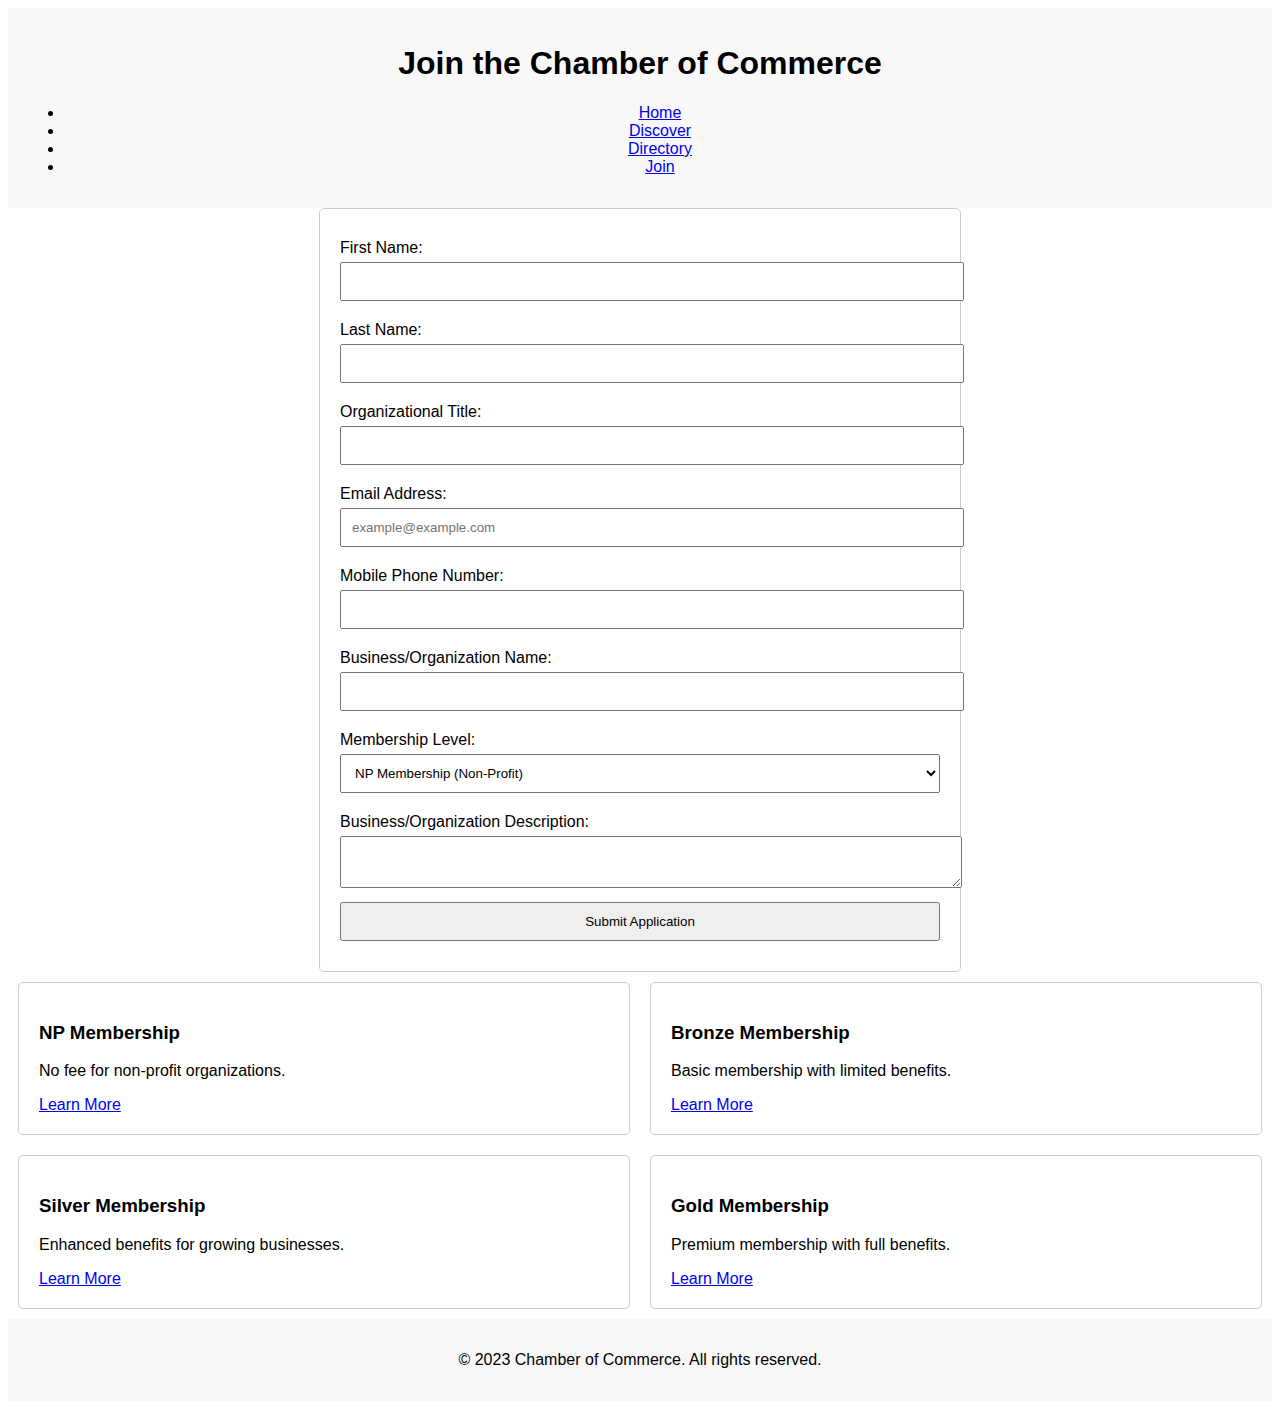
<file: join.html>
<!DOCTYPE html>
<html lang="en">
<head>
    <meta charset="UTF-8">
    <meta name="viewport" content="width=device-width, initial-scale=1.0">
    <title>Join the Chamber of Commerce</title>
    <link rel="stylesheet" href="chamber/css/join.css"> 
    <script src="chamber/js/join.js" defer></script> 
</head>
<body>
    <header>
        <h1>Join the Chamber of Commerce</h1>
        <nav>
            <ul>
                <li><a href="index.html">Home</a></li>
                <li><a href="discover.html">Discover</a></li>
                <li><a href="directory.html">Directory</a></li>
                <li><a href="join.html">Join</a></li>
            </ul>
        </nav>
    </header>

    <main>
        <!-- Start of the form -->
        <form action="/chamber/thankyou.html" method="get">
            <label for="first-name">First Name:</label>
            <input type="text" id="first-name" name="first-name" title="Applicant's First Name" required autocomplete="given-name">

            <label for="last-name">Last Name:</label>
            <input type="text" id="last-name" name="last-name" title="Applicant's Last Name" required autocomplete="family-name">

            <label for="org-title">Organizational Title:</label>
            <input type="text" id="org-title" name="org-title" title="Organizational Title" pattern="[A-Za-z\s-]{7,}" autocomplete="organization-title">

            <label for="email">Email Address:</label>
            <input type="email" id="email" name="email" title="Email Address" required autocomplete="email" placeholder="example@example.com">

            <label for="phone">Mobile Phone Number:</label>
            <input type="tel" id="phone" name="phone" title="Mobile Phone Number" required autocomplete="tel">

            <label for="business-name">Business/Organization Name:</label>
            <input type="text" id="business-name" name="business-name" title="Business Name" required autocomplete="organization">

            <label for="membership-level">Membership Level:</label>
            <select id="membership-level" name="membership-level">
                <option value="NP">NP Membership (Non-Profit)</option>
                <option value="Bronze">Bronze Membership</option>
                <option value="Silver">Silver Membership</option>
                <option value="Gold">Gold Membership</option>
            </select>

            <label for="description">Business/Organization Description:</label>
            <textarea id="description" name="description" title="Description"></textarea>

            <input type="hidden" id="timestamp" name="timestamp" value="<?php echo date('Y-m-d H:i:s'); ?>">

            <!-- Submit button -->
            <input type="submit" value="Submit Application">
        </form>
        <!-- End of the form -->

        <div class="membership-cards">
            <div class="card" id="np-card">
                <h3>NP Membership</h3>
                <p>No fee for non-profit organizations.</p>
                <a href="#" onclick="openModal('np-modal')">Learn More</a>
            </div>
            <div class="card" id="bronze-card">
                <h3>Bronze Membership</h3>
                <p>Basic membership with limited benefits.</p>
                <a href="#" onclick="openModal('bronze-modal')">Learn More</a>
            </div>
            <div class="card" id="silver-card">
                <h3>Silver Membership</h3>
                <p>Enhanced benefits for growing businesses.</p>
                <a href="#" onclick="openModal('silver-modal')">Learn More</a>
            </div>
            <div class="card" id="gold-card">
                <h3>Gold Membership</h3>
                <p>Premium membership with full benefits.</p>
                <a href="#" onclick="openModal('gold-modal')">Learn More</a>
            </div>
        </div>

        <!-- Modals -->
        <div id="np-modal" class="modal">
            <div class="modal-content">
                <span class="close" onclick="closeModal('np-modal')">&times;</span>
                <h2>NP Membership Benefits</h2>
                <p>Details about NP Membership benefits...</p>
            </div>
        </div>
        <div id="bronze-modal" class="modal">
            <div class="modal-content">
                <span class="close" onclick="closeModal('bronze-modal')">&times;</span>
                <h2>Bronze Membership Benefits</h2>
                <p>Details about Bronze Membership benefits...</p>
            </div>
        </div>
        <div id="silver-modal" class="modal">
            <div class="modal-content">
                <span class="close" onclick="closeModal('silver-modal')">&times;</span>
                <h2>Silver Membership Benefits</h2>
                <p>Details about Silver Membership benefits...</p>
            </div>
        </div>
        <div id="gold-modal" class="modal">
            <div class="modal-content">
                <span class="close" onclick="closeModal('gold-modal')">&times;</span>
                <h2>Gold Membership Benefits</h2>
                <p>Details about Gold Membership benefits...</p>
            </div>
        </div>
    </main>

    <footer>
        <p>&copy; 2023 Chamber of Commerce. All rights reserved.</p>
    </footer>
</body>
</html>
</file>
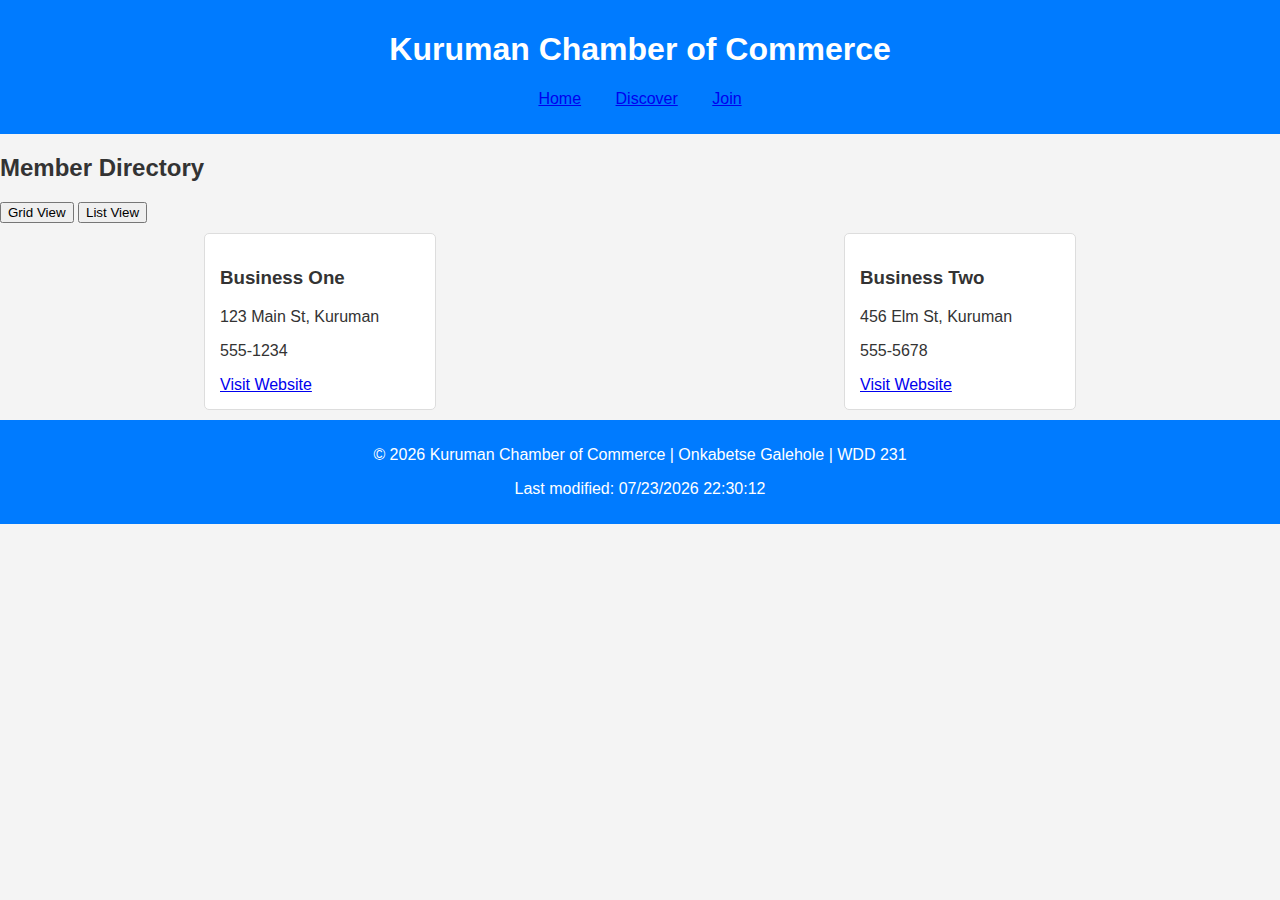
<file: chamber/directory.html>
<!DOCTYPE html>
<html lang="en">
<head>
    <meta charset="UTF-8">
    <meta name="viewport" content="width=device-width, initial-scale=1.0">
    <title>Kuruman Chamber of Commerce Directory</title>
    <meta name="description" content="Directory of local businesses in Kuruman featuring 7+ member organizations with grid and list viewing options.">
    <meta name="author" content="Onkabetse Galehole">
    <link rel="icon" href="images/favicon.ico" type="image/x-icon">
    <meta property="og:title" content="Kuruman Chamber of Commerce Directory">
    <meta property="og:description" content="Explore local businesses in Kuruman.">
    <meta property="og:image" content="images/your-image.jpg">
    <meta property="og:url" content="http://yourwebsite.com/directory.html">
    <link rel="stylesheet" href="css/styles.css">
    <link rel="stylesheet" href="css/styles.css">
</head>
<body>
    <header>
        <h1>Kuruman Chamber of Commerce</h1>
        <nav aria-label="Main navigation">
            <ul class="nav-links">
                <li><a href="index.html">Home</a></li>
                <li><a href="discover.html">Discover</a></li>
                <li><a href="join.html">Join</a></li>
            </ul>
        </nav>
    </header>

    <main>
        <h2>Member Directory</h2>
        <div id="view-toggle">
            <button id="grid-view">Grid View</button>
            <button id="list-view">List View</button>
        </div>
        <div id="members-container" class="grid-view"></div>
    </main>

    <footer>
        <p>&copy; <span id="current-year"></span> Kuruman Chamber of Commerce | Onkabetse Galehole | WDD 231</p>
        <p>Last modified: <span id="last-modified"></span></p>
    </footer>

    <script src="js/scripts.js"></script>
</body>
</html>
</file>
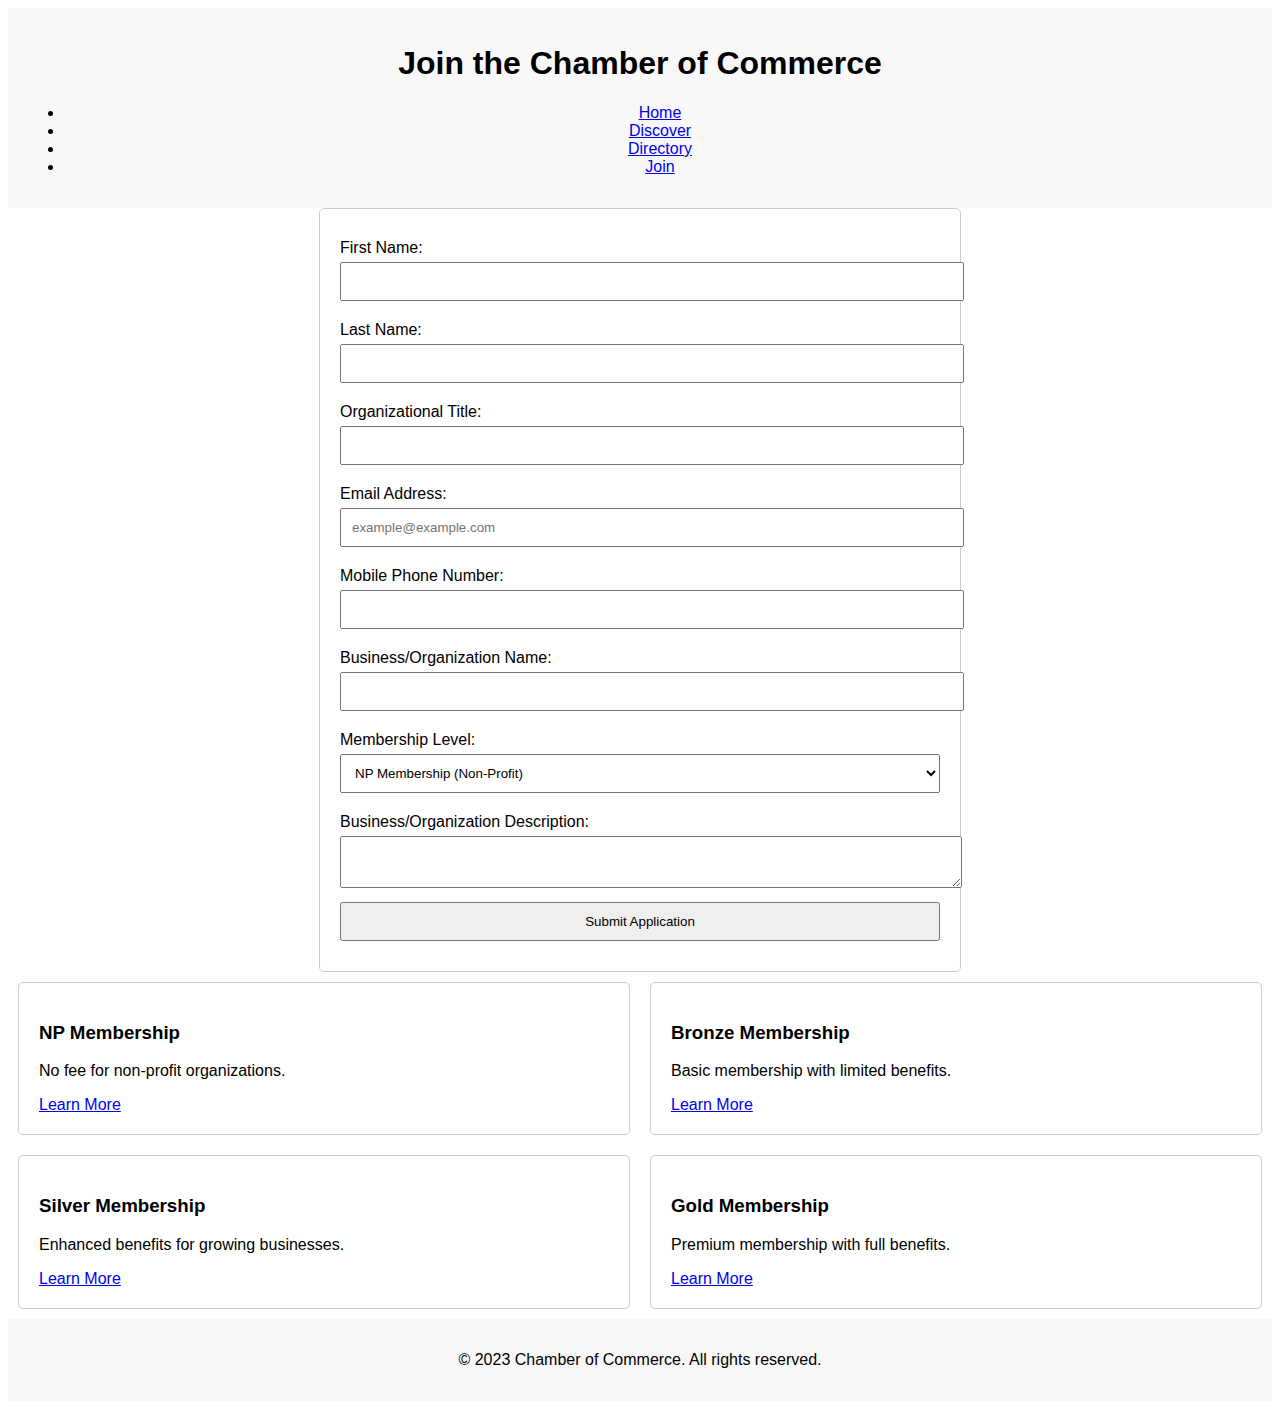
<file: chamber/join.html>
<!DOCTYPE html>
<html lang="en">
<head>
    <meta charset="UTF-8">
    <meta name="viewport" content="width=device-width, initial-scale=1.0">
    <title>Join the Chamber of Commerce</title>
    <link rel="stylesheet" href="/chamber/join.css"> 
    <script src="" defer></script> 
</head>
<body>
    <header>
        <h1>Join the Chamber of Commerce</h1>
        <nav>
            <ul>
                <li><a href="index.html">Home</a></li>
                <li><a href="discover.html">Discover</a></li>
                <li><a href="directory.html">Directory</a></li>
                <li><a href="join.html">Join</a></li>
            </ul>
        </nav>
    </header>

    <main>
        <!-- Start of the form -->
        <form action="thankyou.html" method="get">
            <label for="first-name">First Name:</label>
            <input type="text" id="first-name" name="first-name" title="Applicant's First Name" required autocomplete="given-name">

            <label for="last-name">Last Name:</label>
            <input type="text" id="last-name" name="last-name" title="Applicant's Last Name" required autocomplete="family-name">

            <label for="org-title">Organizational Title:</label>
            <input type="text" id="org-title" name="org-title" title="Organizational Title" pattern="[A-Za-z\s-]{7,}" autocomplete="organization-title">

            <label for="email">Email Address:</label>
            <input type="email" id="email" name="email" title="Email Address" required autocomplete="email" placeholder="example@example.com">

            <label for="phone">Mobile Phone Number:</label>
            <input type="tel" id="phone" name="phone" title="Mobile Phone Number" required autocomplete="tel">

            <label for="business-name">Business/Organization Name:</label>
            <input type="text" id="business-name" name="business-name" title="Business Name" required autocomplete="organization">

            <label for="membership-level">Membership Level:</label>
            <select id="membership-level" name="membership-level">
                <option value="NP">NP Membership (Non-Profit)</option>
                <option value="Bronze">Bronze Membership</option>
                <option value="Silver">Silver Membership</option>
                <option value="Gold">Gold Membership</option>
            </select>

            <label for="description">Business/Organization Description:</label>
            <textarea id="description" name="description" title="Description"></textarea>

            <input type="hidden" id="timestamp" name="timestamp" value="<?php echo date('Y-m-d H:i:s'); ?>">

            <!-- Submit button -->
            <input type="submit" value="Submit Application">
        </form>
        <!-- End of the form -->

        <div class="membership-cards">
            <div class="card" id="np-card">
                <h3>NP Membership</h3>
                <p>No fee for non-profit organizations.</p>
                <a href="#" onclick="openModal('np-modal')">Learn More</a>
            </div>
            <div class="card" id="bronze-card">
                <h3>Bronze Membership</h3>
                <p>Basic membership with limited benefits.</p>
                <a href="#" onclick="openModal('bronze-modal')">Learn More</a>
            </div>
            <div class="card" id="silver-card">
                <h3>Silver Membership</h3>
                <p>Enhanced benefits for growing businesses.</p>
                <a href="#" onclick="openModal('silver-modal')">Learn More</a>
            </div>
            <div class="card" id="gold-card">
                <h3>Gold Membership</h3>
                <p>Premium membership with full benefits.</p>
                <a href="#" onclick="openModal('gold-modal')">Learn More</a>
            </div>
        </div>

        <!-- Modals -->
        <div id="np-modal" class="modal">
            <div class="modal-content">
                <span class="close" onclick="closeModal('np-modal')">&times;</span>
                <h2>NP Membership Benefits</h2>
                <p>Details about NP Membership benefits...</p>
            </div>
        </div>
        <div id="bronze-modal" class="modal">
            <div class="modal-content">
                <span class="close" onclick="closeModal('bronze-modal')">&times;</span>
                <h2>Bronze Membership Benefits</h2>
                <p>Details about Bronze Membership benefits...</p>
            </div>
        </div>
        <div id="silver-modal" class="modal">
            <div class="modal-content">
                <span class="close" onclick="closeModal('silver-modal')">&times;</span>
                <h2>Silver Membership Benefits</h2>
                <p>Details about Silver Membership benefits...</p>
            </div>
        </div>
        <div id="gold-modal" class="modal">
            <div class="modal-content">
                <span class="close" onclick="closeModal('gold-modal')">&times;</span>
                <h2>Gold Membership Benefits</h2>
                <p>Details about Gold Membership benefits...</p>
            </div>
        </div>
    </main>

    <footer>
        <p>&copy; 2023 Chamber of Commerce. All rights reserved.</p>
    </footer>
</body>
</html>
</file>
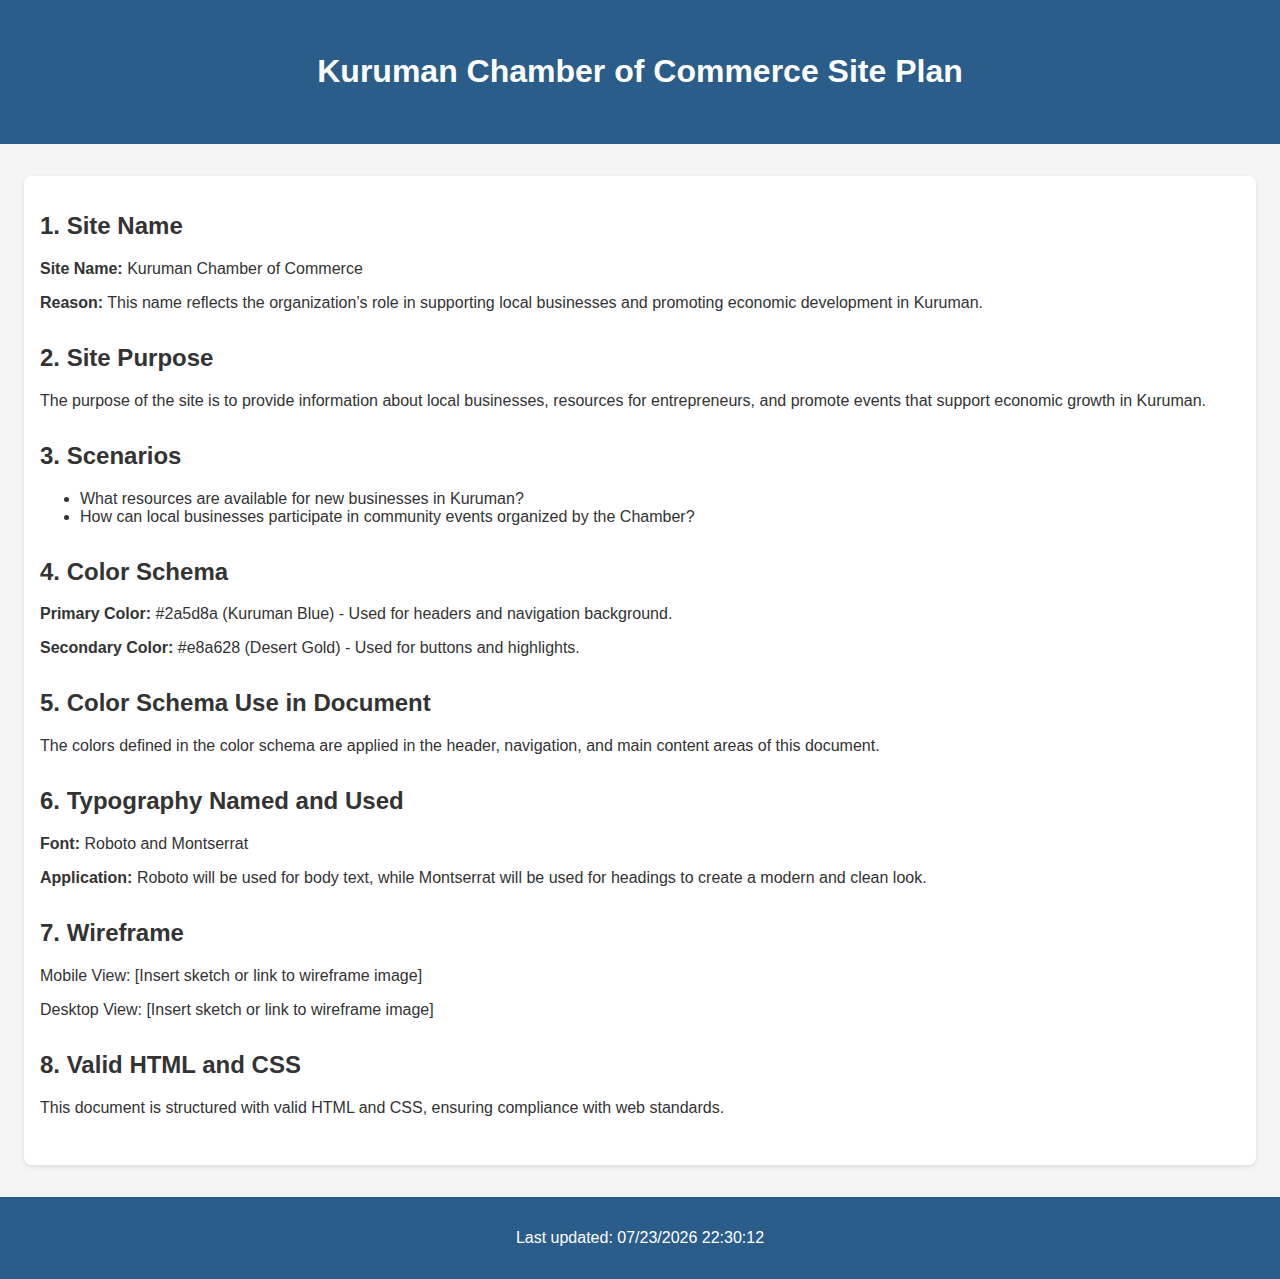
<file: chamber/siteplan.html>
<!DOCTYPE html>
<html lang="en">
<head>
    <meta charset="UTF-8">
    <meta name="viewport" content="width=device-width, initial-scale=1.0">
    <title>Kuruman Chamber of Commerce - Site Plan</title>
    <meta name="description" content="Site plan for the Kuruman Chamber of Commerce outlining its purpose, scenarios, color schema, typography, and wireframe.">
    <link rel="stylesheet" href="/chamber/css/siteplan.css">
    <link rel="icon" href="favicon.ico" type="image/x-icon">
</head>
<body>
    <header>
        <h1>Kuruman Chamber of Commerce Site Plan</h1>
    </header>
    
    <main>
        <section id="site-name">
            <h2>1. Site Name</h2>
            <p><strong>Site Name:</strong> Kuruman Chamber of Commerce</p>
            <p><strong>Reason:</strong> This name reflects the organization’s role in supporting local businesses and promoting economic development in Kuruman.</p>
        </section>

        <section id="site-purpose">
            <h2>2. Site Purpose</h2>
            <p>The purpose of the site is to provide information about local businesses, resources for entrepreneurs, and promote events that support economic growth in Kuruman.</p>
        </section>

        <section id="scenarios">
            <h2>3. Scenarios</h2>
            <ul>
                <li>What resources are available for new businesses in Kuruman?</li>
                <li>How can local businesses participate in community events organized by the Chamber?</li>
            </ul>
        </section>

        <section id="color-schema">
            <h2>4. Color Schema</h2>
            <p><strong>Primary Color:</strong> #2a5d8a (Kuruman Blue) - Used for headers and navigation background.</p>
            <p><strong>Secondary Color:</strong> #e8a628 (Desert Gold) - Used for buttons and highlights.</p>
        </section>

        <section id="color-schema-use">
            <h2>5. Color Schema Use in Document</h2>
            <p>The colors defined in the color schema are applied in the header, navigation, and main content areas of this document.</p>
        </section>

        <section id="typography">
            <h2>6. Typography Named and Used</h2>
            <p><strong>Font:</strong> Roboto and Montserrat</p>
            <p><strong>Application:</strong> Roboto will be used for body text, while Montserrat will be used for headings to create a modern and clean look.</p>
        </section>

        <section id="wireframe">
            <h2>7. Wireframe</h2>
            <p>Mobile View: [Insert sketch or link to wireframe image]</p>
            <p>Desktop View: [Insert sketch or link to wireframe image]</p>
        </section>

        <section id="valid-html-css">
            <h2>8. Valid HTML and CSS</h2>
            <p>This document is structured with valid HTML and CSS, ensuring compliance with web standards.</p>
        </section>
    </main>

    <footer>
        <p>Last updated: <span id="lastModified"></span></p>
    </footer>

    <script>
        document.addEventListener('DOMContentLoaded', () => {
            document.getElementById('lastModified').textContent = document.lastModified;
        });
    </script>
</body>
</html>
</file>
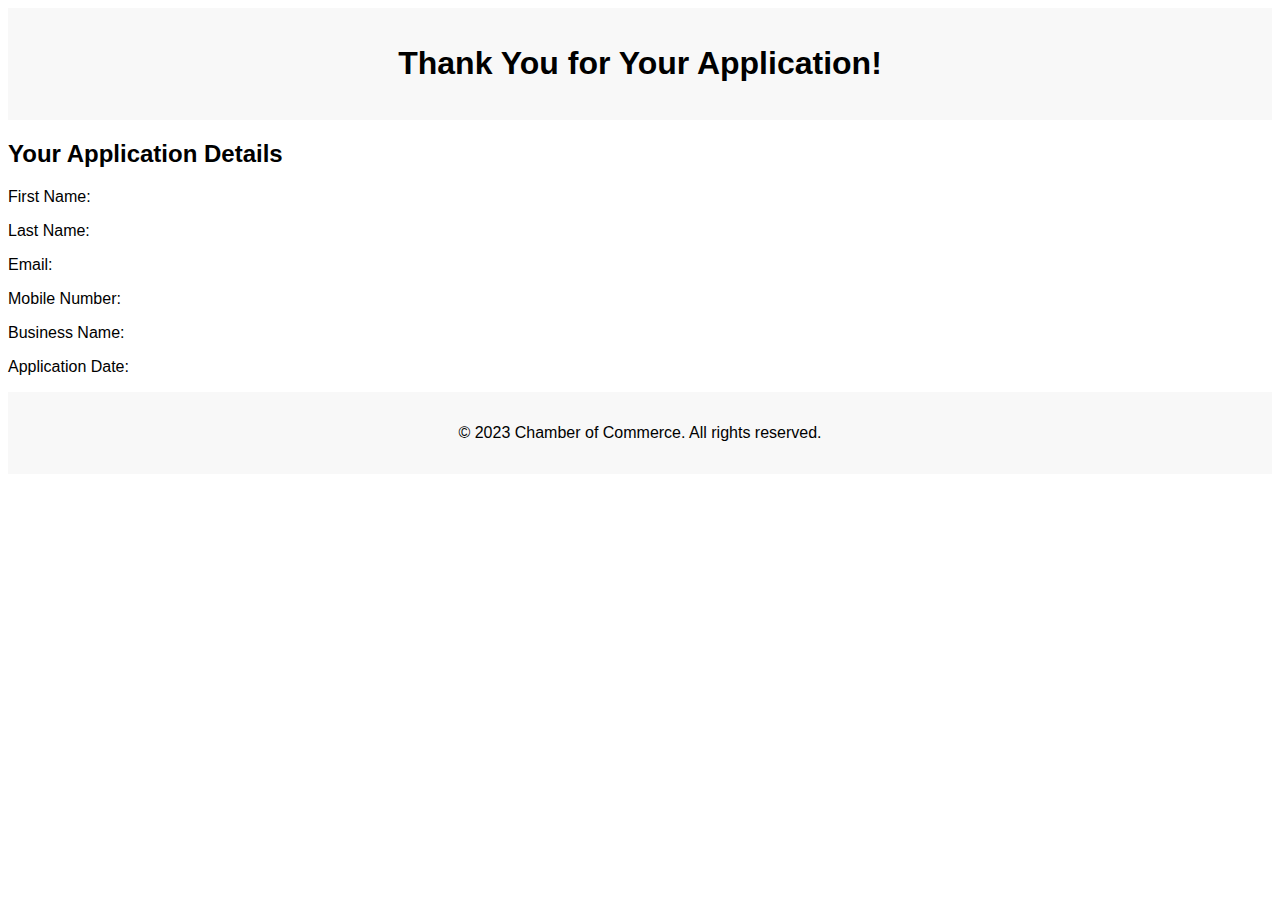
<file: chamber/thankyou.html>
<!DOCTYPE html>
<html lang="en">
<head>
    <meta charset="UTF-8">
    <meta name="viewport" content="width=device-width, initial-scale=1.0">
    <title>Thank You for Joining</title>
    <link rel="stylesheet" href="/chamber/css/join.css"> 
</head>
<body>
    <header>
        <h1>Thank You for Your Application!</h1>
    </header>

    <main>
        <h2>Your Application Details</h2>
        <p>First Name: <span id="first-name"></span></p>
        <p>Last Name: <span id="last-name"></span></p>
        <p>Email: <span id="email"></span></p>
        <p>Mobile Number: <span id="phone"></span></p>
        <p>Business Name: <span id="business-name"></span></p>
        <p>Application Date: <span id="timestamp"></span></p>
    </main>

    <footer>
        <p>&copy; 2023 Chamber of Commerce. All rights reserved.</p>
    </footer>

    <script>
        
        const urlParams = new URLSearchParams(window.location.search);
        document.getElementById('first-name').textContent = urlParams.get('first-name');
        document.getElementById('last-name').textContent = urlParams.get('last-name');
        document.getElementById('email').textContent = urlParams.get('email');
        document.getElementById('phone').textContent = urlParams.get('phone');
        document.getElementById('business-name').textContent = urlParams.get('business-name');
        document.getElementById('timestamp').textContent = urlParams.get('timestamp');
    </script>
</body>
</html>
</file>
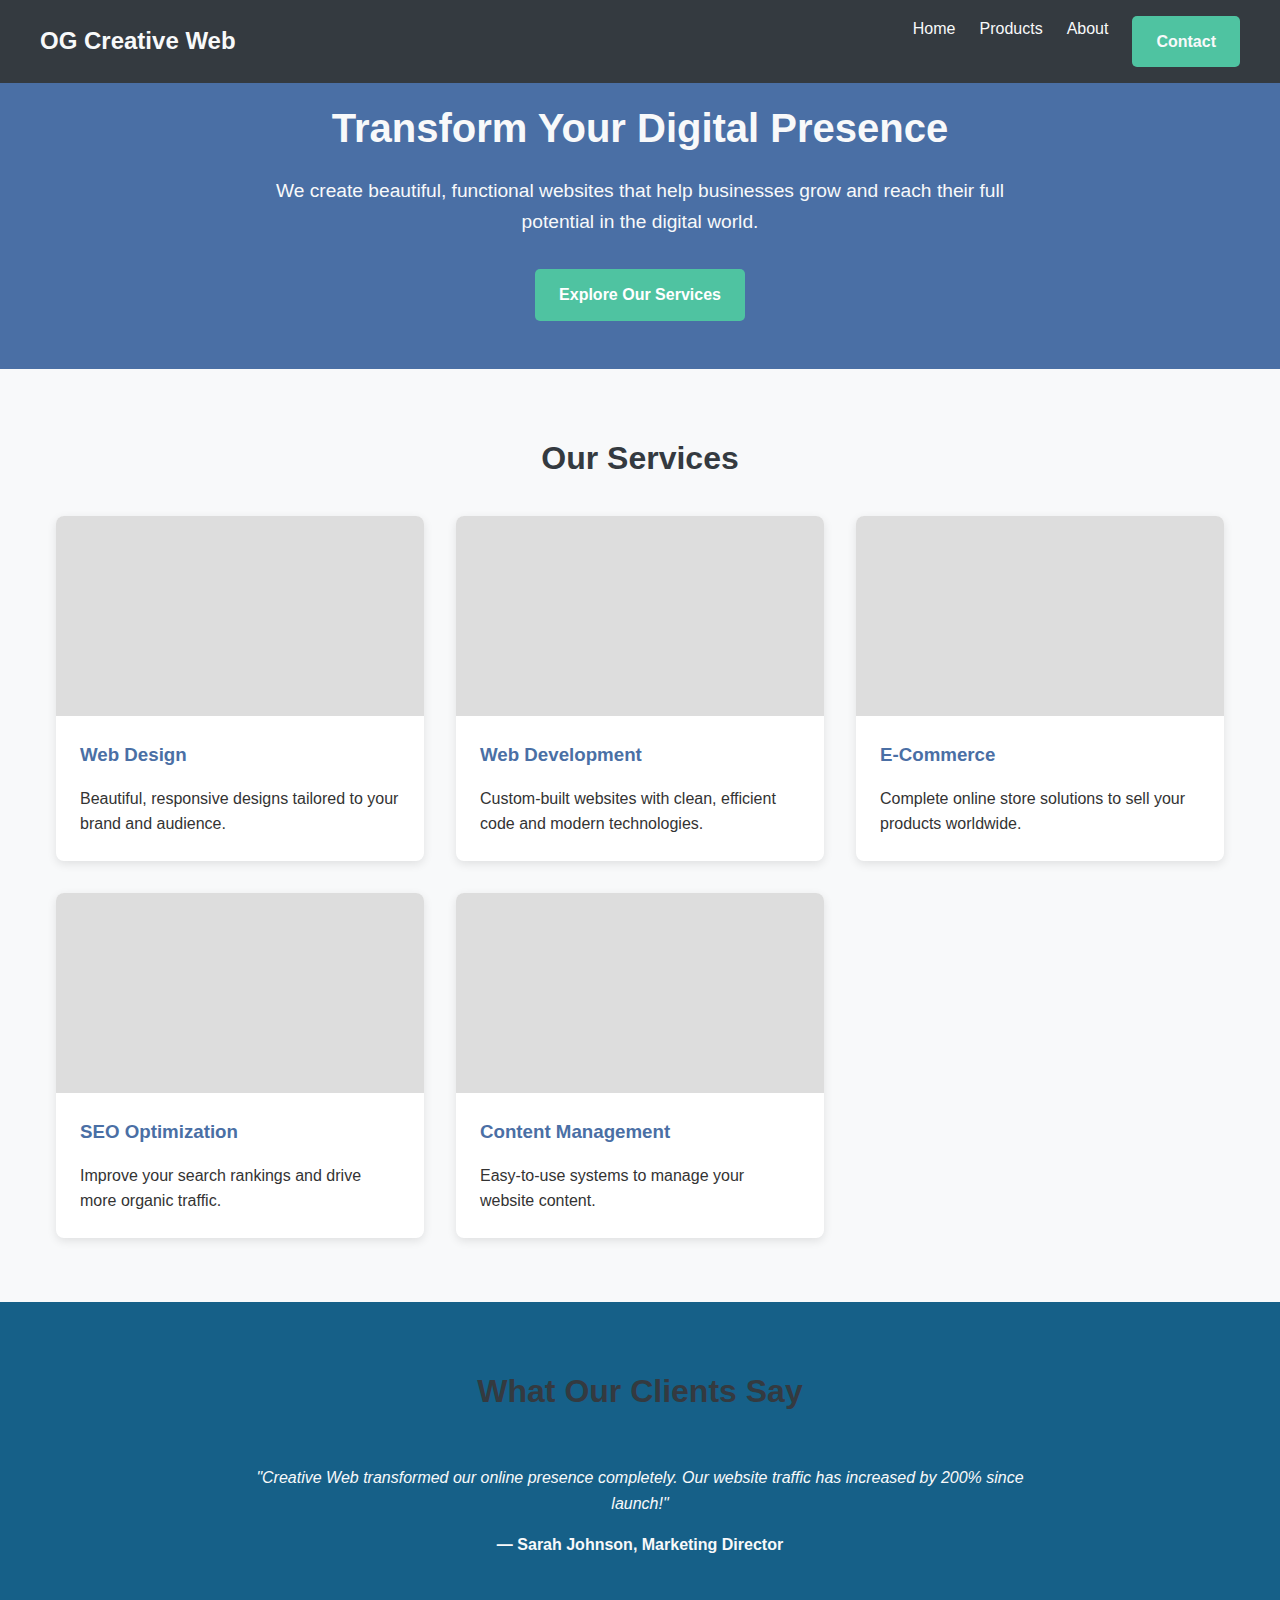
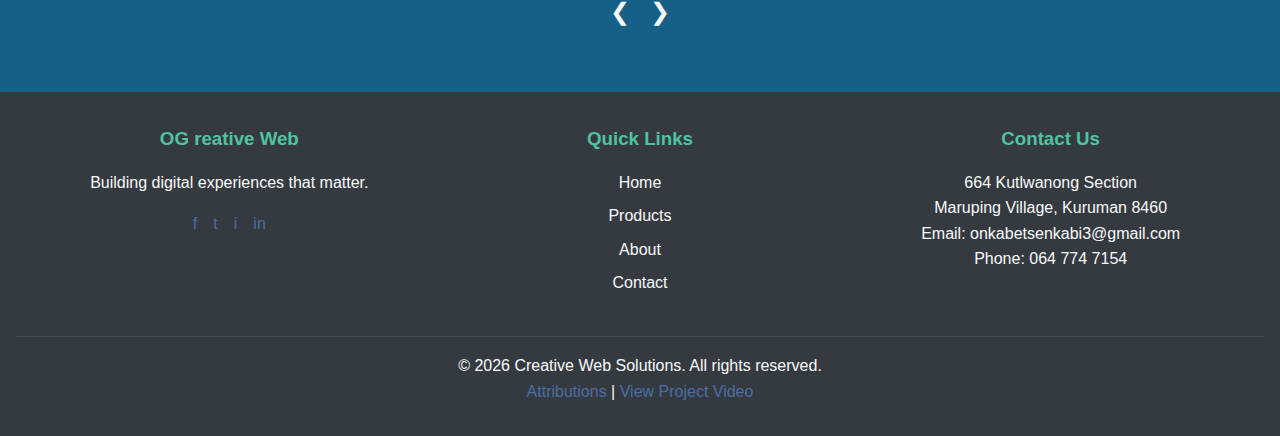
<file: finalproject/final.html>
<!DOCTYPE html>
<html lang="en">
<head>
    <meta charset="UTF-8">
    <meta name="viewport" content="width=device-width, initial-scale=1.0">
    <meta name="description" content="OG Creative Web Solutions - Professional web design and development services">
    <meta name="author" content="Onkabetse Galehole">
    <meta property="og:title" content="OG Creative Web Solutions">
    <meta property="og:description" content="Professional web design and development services">
    <meta property="og:type" content="website">
    <title>OG Creative Web Solutions - Home</title>
    <link rel="icon" href="images/favicon.ico">
    <link rel="stylesheet" href="styles/final.css">
</head>
<body>
    <!-- Header -->
    <header>
        <div class="header-container">
            <div class="logo">OG Creative Web</div>
            <button class="hamburger">☰</button>
            <nav>
                <ul class="nav-links">
                    <li><a href="index.html">Home</a></li>
                    <li><a href="products.html">Products</a></li>
                    <li><a href="about.html">About</a></li>
                    <li><a href="#contact" class="btn contact-btn">Contact</a></li>
                </ul>
            </nav>
        </div>
    </header>

    <!-- Hero Section -->
    <section class="hero">
        <div class="hero-content">
            <h1>Transform Your Digital Presence</h1>
            <p>We create beautiful, functional websites that help businesses grow and reach their full potential in the digital world.</p>
            <a href="#services" class="btn">Explore Our Services</a>
        </div>
    </section>

    <!-- Services Section -->
    <section class="services" id="services">
        <h2 class="section-title">Our Services</h2>
        <div class="services-grid" id="services-container">
            <!-- Dynamic content will be inserted here by JavaScript -->
        </div>
    </section>

    <!-- Testimonials -->
    <section class="testimonials">
        <div class="testimonials-container">
            <h2 class="section-title">What Our Clients Say</h2>
            <div class="testimonial-carousel">
                <div class="testimonial active">
                    <p class="testimonial-text">"Creative Web transformed our online presence completely. Our website traffic has increased by 200% since launch!"</p>
                    <p class="testimonial-author">— Sarah Johnson, Marketing Director</p>
                </div>
                <div class="testimonial">
                    <p class="testimonial-text">"The team was professional and delivered exactly what we needed on time and within budget. Highly recommended!"</p>
                    <p class="testimonial-author">— Michael Chen, CEO</p>
                </div>
                <div class="testimonial">
                    <p class="testimonial-text">"Outstanding service and support. They continue to help us grow our digital strategy years after our initial project."</p>
                    <p class="testimonial-author">— Zenzile Keswa, Small Business Owner</p>
                </div>
                <div class="carousel-controls">
                    <button class="prev-testimonial">❮</button>
                    <button class="next-testimonial">❯</button>
                </div>
            </div>
        </div>
    </section>

    <!-- Footer -->
    <footer>
        <div class="footer-container">
            <div class="footer-col">
                <h3>OG reative Web</h3>
                <p>Building digital experiences that matter.</p>
                <div class="social-links">
                    <a href="#" aria-label="Facebook">f</a>
                    <a href="#" aria-label="Twitter">t</a>
                    <a href="#" aria-label="Instagram">i</a>
                    <a href="#" aria-label="LinkedIn">in</a>
                </div>
            </div>
            <div class="footer-col">
                <h3>Quick Links</h3>
                <ul class="footer-links">
                    <li><a href="index.html">Home</a></li>
                    <li><a href="products.html">Products</a></li>
                    <li><a href="about.html">About</a></li>
                    <li><a href="#contact">Contact</a></li>
                </ul>
            </div>
            <div class="footer-col">
                <h3>Contact Us</h3>
                <p>664 Kutlwanong Section<br>Maruping Village, Kuruman 8460</p>
                <p>Email: onkabetsenkabi3@gmail.com<br>Phone: 064 774 7154</p>
            </div>
        </div>
        <div class="copyright">
            <p>&copy; <span id="current-year"></span> Creative Web Solutions. All rights reserved.</p>
            <p><a href="attributions.html">Attributions</a> | <a href="" target="_blank">View Project Video</a></p>
        </div>
    </footer>

    <!-- Modal -->
    <div class="modal" id="contact-modal">
        <div class="modal-content">
            <button class="close-modal" aria-label="Close modal">&times;</button>
            <h2>Contact Us</h2>
            <form id="contact-form" method="post" action="form-action.html">
                <div class="form-group">
                    <label for="name">Name:</label>
                    <input type="text" id="name" name="name" required>
                </div>
                <div class="form-group">
                    <label for="email">Email:</label>
                    <input type="email" id="email" name="email" required>
                </div>
                <div class="form-group">
                    <label for="message">Message:</label>
                    <textarea id="message" name="message" rows="4" required></textarea>
                </div>
                <button type="submit" class="btn">Send Message</button>
            </form>
        </div>
    </div>

    <script src="scripts/final.js" type="module"></script>
</body>
</html>
</file>
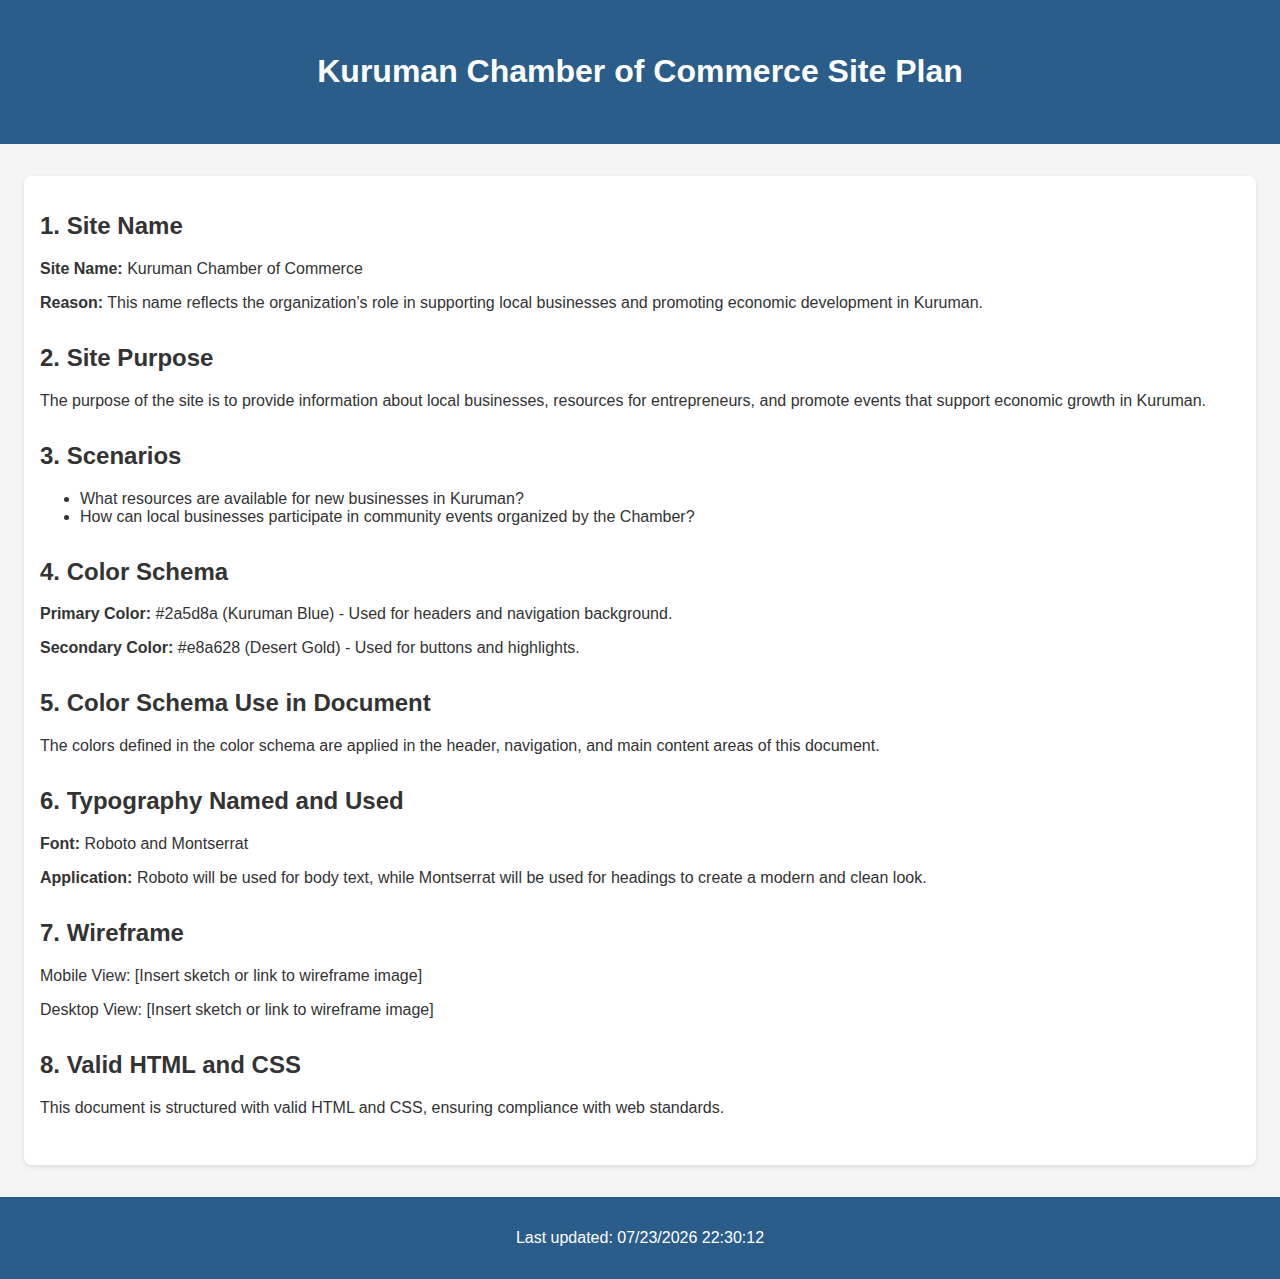
<file: finalproject/siteplan.html>
<!DOCTYPE html>
<html lang="en">
<head>
    <meta charset="UTF-8">
    <meta name="viewport" content="width=device-width, initial-scale=1.0">
    <title>Kuruman Chamber of Commerce - Site Plan</title>
    <meta name="description" content="Site plan for the Kuruman Chamber of Commerce outlining its purpose, scenarios, color schema, typography, and wireframe.">
    <link rel="stylesheet" href="/finalproject/siteplan.css">
    <link rel="icon" href="favicon.ico" type="image/x-icon">
</head>
<body>
    <header>
        <h1>Kuruman Chamber of Commerce Site Plan</h1>
    </header>
    
    <main>
        <section id="site-name">
            <h2>1. Site Name</h2>
            <p><strong>Site Name:</strong> Kuruman Chamber of Commerce</p>
            <p><strong>Reason:</strong> This name reflects the organization’s role in supporting local businesses and promoting economic development in Kuruman.</p>
        </section>

        <section id="site-purpose">
            <h2>2. Site Purpose</h2>
            <p>The purpose of the site is to provide information about local businesses, resources for entrepreneurs, and promote events that support economic growth in Kuruman.</p>
        </section>

        <section id="scenarios">
            <h2>3. Scenarios</h2>
            <ul>
                <li>What resources are available for new businesses in Kuruman?</li>
                <li>How can local businesses participate in community events organized by the Chamber?</li>
            </ul>
        </section>

        <section id="color-schema">
            <h2>4. Color Schema</h2>
            <p><strong>Primary Color:</strong> #2a5d8a (Kuruman Blue) - Used for headers and navigation background.</p>
            <p><strong>Secondary Color:</strong> #e8a628 (Desert Gold) - Used for buttons and highlights.</p>
        </section>

        <section id="color-schema-use">
            <h2>5. Color Schema Use in Document</h2>
            <p>The colors defined in the color schema are applied in the header, navigation, and main content areas of this document.</p>
        </section>

        <section id="typography">
            <h2>6. Typography Named and Used</h2>
            <p><strong>Font:</strong> Roboto and Montserrat</p>
            <p><strong>Application:</strong> Roboto will be used for body text, while Montserrat will be used for headings to create a modern and clean look.</p>
        </section>

        <section id="wireframe">
            <h2>7. Wireframe</h2>
            <p>Mobile View: [Insert sketch or link to wireframe image]</p>
            <p>Desktop View: [Insert sketch or link to wireframe image]</p>
        </section>

        <section id="valid-html-css">
            <h2>8. Valid HTML and CSS</h2>
            <p>This document is structured with valid HTML and CSS, ensuring compliance with web standards.</p>
        </section>
    </main>

    <footer>
        <p>Last updated: <span id="lastModified"></span></p>
    </footer>

    <script>
        document.addEventListener('DOMContentLoaded', () => {
            document.getElementById('lastModified').textContent = document.lastModified;
        });
    </script>
</body>
</html>
</file>
<file: chamber/css/join.css>
body {
    font-family: Arial, sans-serif;
}

header, footer {
    text-align: center;
    padding: 1em;
    background-color: #f8f8f8;
}

form {
    max-width: 600px;
    margin: auto;
    padding: 20px;
    border: 1px solid #ccc;
    border-radius: 5px;
}

label {
    display: block;
    margin: 10px 0 5px;
}

input, select, textarea {
    width: 100%;
    padding: 10px;
    margin-bottom: 10px;
}

.membership-cards {
    display: flex;
    flex-wrap: wrap;
    justify-content: space-between;
}

.card {
    border: 1px solid #ccc;
    border-radius: 5px;
    padding: 20px;
    margin: 10px;
    flex: 1 1 45%; /* Adjusts to two cards per row */
    transition: transform 0.3s;
}

.card:hover {
    transform: scale(1.05);
}

.modal {
    display: none; /* Hidden by default */
    position: fixed;
    z-index: 1;
    left: 0;
    top: 0;
    width: 100%;
    height: 100%;
    overflow: auto;
    background-color: rgb(0,0,0);
    background-color: rgba(0,0,0,0.4);
}

.modal-content {
    background-color: #fefefe;
    margin: 15% auto;
    padding: 20px;
    border: 1px solid #888;
    width: 80%;
}

.close {
    color: #aaa;
    float: right;
    font-size: 28px;
    font-weight: bold;
}

.close:hover,
.close:focus {
    color: black;
    text-decoration: none;
    cursor: pointer;
}
</file>
<file: chamber/css/styles.css>
body {
    font-family: Arial, sans-serif;
    margin: 0;
    padding: 0;
    background-color: #f4f4f4;
    color: #333;
}

header {
    background: #007BFF;
    color: white;
    padding: 10px 0;
    text-align: center;
}

nav ul {
    list-style: none;
    padding: 0;
}

nav ul li {
    display: inline;
    margin: 0 15px;
}

#members-container {
    display: flex;
    flex-wrap: wrap;
    justify-content: space-around;
}

.card {
    background: white;
    border: 1px solid #ddd;
    border-radius: 5px;
    margin: 10px;
    padding: 15px;
    width: 200px;
}

footer {
    text-align: center;
    padding: 10px 0;
    background: #007BFF;
    color: white;
}
</file>
<file: chamber/join.css>
body {
    font-family: Arial, sans-serif;
}

header, footer {
    text-align: center;
    padding: 1em;
    background-color: #f8f8f8;
}

form {
    max-width: 600px;
    margin: auto;
    padding: 20px;
    border: 1px solid #ccc;
    border-radius: 5px;
}

label {
    display: block;
    margin: 10px 0 5px;
}

input, select, textarea {
    width: 100%;
    padding: 10px;
    margin-bottom: 10px;
}

.membership-cards {
    display: flex;
    flex-wrap: wrap;
    justify-content: space-between;
}

.card {
    border: 1px solid #ccc;
    border-radius: 5px;
    padding: 20px;
    margin: 10px;
    flex: 1 1 45%; /* Adjusts to two cards per row */
    transition: transform 0.3s;
}

.card:hover {
    transform: scale(1.05);
}

.modal {
    display: none; /* Hidden by default */
    position: fixed;
    z-index: 1;
    left: 0;
    top: 0;
    width: 100%;
    height: 100%;
    overflow: auto;
    background-color: rgb(0,0,0);
    background-color: rgba(0,0,0,0.4);
}

.modal-content {
    background-color: #fefefe;
    margin: 15% auto;
    padding: 20px;
    border: 1px solid #888;
    width: 80%;
}

.close {
    color: #aaa;
    float: right;
    font-size: 28px;
    font-weight: bold;
}

.close:hover,
.close:focus {
    color: black;
    text-decoration: none;
    cursor: pointer;
}
</file>
<file: chamber/css/siteplan.css>
:root {
    --primary-color: #2a5d8a; /* Kuruman blue */
    --secondary-color: #e8a628; /* Desert gold */
    --light-color: #f5f5f5;
    --dark-color: #333333;
}

body {
    font-family: 'Roboto', sans-serif;
    background-color: var(--light-color);
    color: var(--dark-color);
    margin: 0;
    padding: 0;
}

header {
    background-color: var(--primary-color);
    color: white;
    padding: 2rem;
    text-align: center;
}

h1, h2 {
    font-family: 'Montserrat', sans-serif;
}

main {
    max-width: 1200px;
    margin: 2rem auto;
    padding: 1rem;
    background-color: white;
    border-radius: 8px;
    box-shadow: 0 2px 5px rgba(0,0,0,0.1);
}

section {
    margin-bottom: 2rem;
}

footer {
    text-align: center;
    padding: 1rem;
    background-color: var(--primary-color);
    color: white;
    margin-top: 2rem;
}
</file>
<file: finalproject/styles/final.css>
/* Base Styles */
:root {
    --primary-color: #4a6fa5;
    --secondary-color: #166088;
    --accent-color: #4fc3a1;
    --light-color: #f8f9fa;
    --dark-color: #343a40;
    --text-color: #333;
    --text-light: #f8f9fa;
    --max-width: 1200px;
}

* {
    margin: 0;
    padding: 0;
    box-sizing: border-box;
}

body {
    font-family: 'Segoe UI', Tahoma, Geneva, Verdana, sans-serif;
    line-height: 1.6;
    color: var(--text-color);
    background-color: var(--light-color);
}

img {
    max-width: 100%;
    height: auto;
}

a {
    text-decoration: none;
    color: var(--primary-color);
}

/* Header Styles */
header {
    background-color: var(--dark-color);
    color: var(--text-light);
    padding: 1rem;
    position: fixed;
    width: 100%;
    top: 0;
    z-index: 1000;
}

.header-container {
    max-width: var(--max-width);
    margin: 0 auto;
    display: flex;
    justify-content: space-between;
    align-items: center;
}

.logo {
    font-size: 1.5rem;
    font-weight: bold;
}

/* Navigation */
nav {
    display: flex;
}

.nav-links {
    display: flex;
    list-style: none;
}

.nav-links li {
    margin-left: 1.5rem;
}

.nav-links a {
    color: var(--text-light);
    transition: color 0.3s;
}

.nav-links a:hover {
    color: var(--accent-color);
}

.hamburger {
    display: none;
    cursor: pointer;
    font-size: 1.5rem;
}

/* Hero Section */
.hero {
    background-color: var(--primary-color);
    color: var(--text-light);
    padding: 6rem 1rem 3rem;
    text-align: center;
}

.hero-content {
    max-width: var(--max-width);
    margin: 0 auto;
}

.hero h1 {
    font-size: 2.5rem;
    margin-bottom: 1rem;
}

.hero p {
    font-size: 1.2rem;
    margin-bottom: 2rem;
    max-width: 800px;
    margin-left: auto;
    margin-right: auto;
}

.btn {
    display: inline-block;
    background-color: var(--accent-color);
    color: white;
    padding: 0.8rem 1.5rem;
    border-radius: 5px;
    font-weight: bold;
    transition: background-color 0.3s;
}

.btn:hover {
    background-color: var(--secondary-color);
}

/* Services Section */
.services {
    padding: 4rem 1rem;
    max-width: var(--max-width);
    margin: 0 auto;
}

.section-title {
    text-align: center;
    margin-bottom: 2rem;
    font-size: 2rem;
    color: var(--dark-color);
}

.services-grid {
    display: grid;
    grid-template-columns: repeat(auto-fit, minmax(300px, 1fr));
    gap: 2rem;
}

.service-card {
    background-color: white;
    border-radius: 8px;
    overflow: hidden;
    box-shadow: 0 3px 10px rgba(0,0,0,0.1);
    transition: transform 0.3s;
}

.service-card:hover {
    transform: translateY(-5px);
}

.service-img {
    height: 200px;
    background-color: #ddd;
    overflow: hidden;
}

.service-content {
    padding: 1.5rem;
}

.service-content h3 {
    margin-bottom: 1rem;
    color: var(--primary-color);
}

/* Testimonials */
.testimonials {
    background-color: var(--secondary-color);
    color: var(--text-light);
    padding: 4rem 1rem;
    text-align: center;
}

.testimonials-container {
    max-width: var(--max-width);
    margin: 0 auto;
}

.testimonial-carousel {
    margin-top: 2rem;
    position: relative;
}

.testimonial {
    display: none;
    padding: 1rem;
}

.testimonial.active {
    display: block;
}

.testimonial-text {
    font-style: italic;
    margin-bottom: 1rem;
    max-width: 800px;
    margin-left: auto;
    margin-right: auto;
}

.testimonial-author {
    font-weight: bold;
}

.carousel-controls {
    margin-top: 1.5rem;
}

.carousel-controls button {
    background: none;
    border: none;
    color: var(--text-light);
    font-size: 1.5rem;
    cursor: pointer;
    margin: 0 0.5rem;
}

/* Footer */
footer {
    background-color: var(--dark-color);
    color: var(--text-light);
    padding: 2rem 1rem;
    text-align: center;
}

.footer-container {
    max-width: var(--max-width);
    margin: 0 auto;
    display: grid;
    grid-template-columns: repeat(auto-fit, minmax(250px, 1fr));
    gap: 2rem;
}

.footer-col h3 {
    margin-bottom: 1rem;
    color: var(--accent-color);
}

.footer-links {
    list-style: none;
}

.footer-links li {
    margin-bottom: 0.5rem;
}

.footer-links a {
    color: var(--text-light);
}

.footer-links a:hover {
    color: var(--accent-color);
}

.social-links {
    display: flex;
    justify-content: center;
    gap: 1rem;
    margin-top: 1rem;
}

.copyright {
    margin-top: 2rem;
    padding-top: 1rem;
    border-top: 1px solid rgba(255,255,255,0.1);
}

/* Modal */
.modal {
    display: none;
    position: fixed;
    top: 0;
    left: 0;
    width: 100%;
    height: 100%;
    background-color: rgba(0,0,0,0.5);
    z-index: 2000;
    justify-content: center;
    align-items: center;
}

.modal-content {
    background-color: white;
    padding: 2rem;
    border-radius: 8px;
    max-width: 500px;
    width: 90%;
    position: relative;
}

.close-modal {
    position: absolute;
    top: 1rem;
    right: 1rem;
    font-size: 1.5rem;
    cursor: pointer;
    background: none;
    border: none;
}

/* Responsiveness */
@media (max-width: 768px) {
    .hamburger {
        display: block;
    }
    
    .nav-links {
        position: fixed;
        top: 70px;
        left: 0;
        width: 100%;
        background-color: var(--dark-color);
        flex-direction: column;
        align-items: center;
        padding: 1rem 0;
        clip-path: circle(0px at 90% -10%);
        transition: clip-path 0.5s ease-out;
    }
    
    .nav-links.active {
        clip-path: circle(1000px at 90% -10%);
    }
    
    .nav-links li {
        margin: 1rem 0;
    }
    
    .hero h1 {
        font-size: 2rem;
    }
}
</file>
<file: finalproject/siteplan.css>
:root {
    --primary-color: #2a5d8a; /* Kuruman blue */
    --secondary-color: #e8a628; /* Desert gold */
    --light-color: #f5f5f5;
    --dark-color: #333333;
}

body {
    font-family: 'Roboto', sans-serif;
    background-color: var(--light-color);
    color: var(--dark-color);
    margin: 0;
    padding: 0;
}

header {
    background-color: var(--primary-color);
    color: white;
    padding: 2rem;
    text-align: center;
}

h1, h2 {
    font-family: 'Montserrat', sans-serif;
}

main {
    max-width: 1200px;
    margin: 2rem auto;
    padding: 1rem;
    background-color: white;
    border-radius: 8px;
    box-shadow: 0 2px 5px rgba(0,0,0,0.1);
}

section {
    margin-bottom: 2rem;
}

footer {
    text-align: center;
    padding: 1rem;
    background-color: var(--primary-color);
    color: white;
    margin-top: 2rem;
}
</file>
